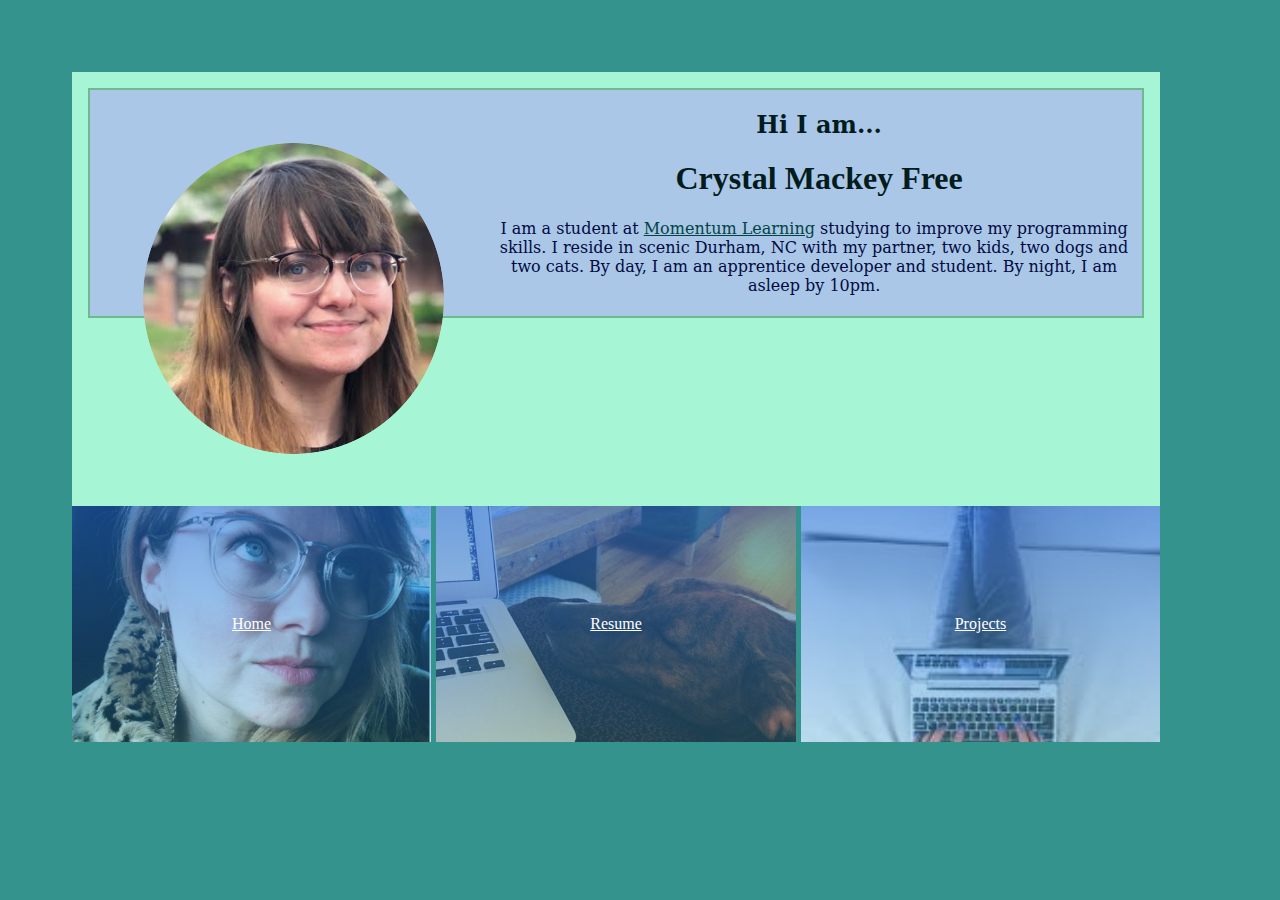
<file: index.html>
<!DOCTYPE html>
<html lang="en">
  <head>
    <title>Crystal Mackey Free - Software Developer </title>
    <meta charset="utf-8">
    <meta http-equiv="X-UA-Compatible" content="IE=edge">
    <meta name="viewport" content="width=device-width, initial-scale=1">
    <link rel="stylesheet" href="style.css">
  </head> 
  <div class="main">
    <body>
      <div class="index_words">
        <img class="myface" src="assets/circleface.png">
        <h2>Hi I am...</h2>
        <section class="index_name"><h1>Crystal Mackey Free</h1></section>
        <p class="get_to_know_me">
            I am a student at <a href="https://www.momentumlearn.com/">Momentum Learning</a> studying to improve my programming skills.
            I reside in scenic Durham, NC with my partner, two kids, two dogs and two cats. By day, I am an apprentice developer and student.
            By night, I am asleep by 10pm.
        </p>
      </div>
    </body>
    <div class="clearfix"></div>
  </div>
  <footer>
      <div class="button resume"><a href="resume.html">Resume</a></div>
      <div class="button projects"><a href="projects.html">Projects</a></div>
      <div class="button home"><a href="index.html">Home</a></div>
  </footer>
</html>
</file>
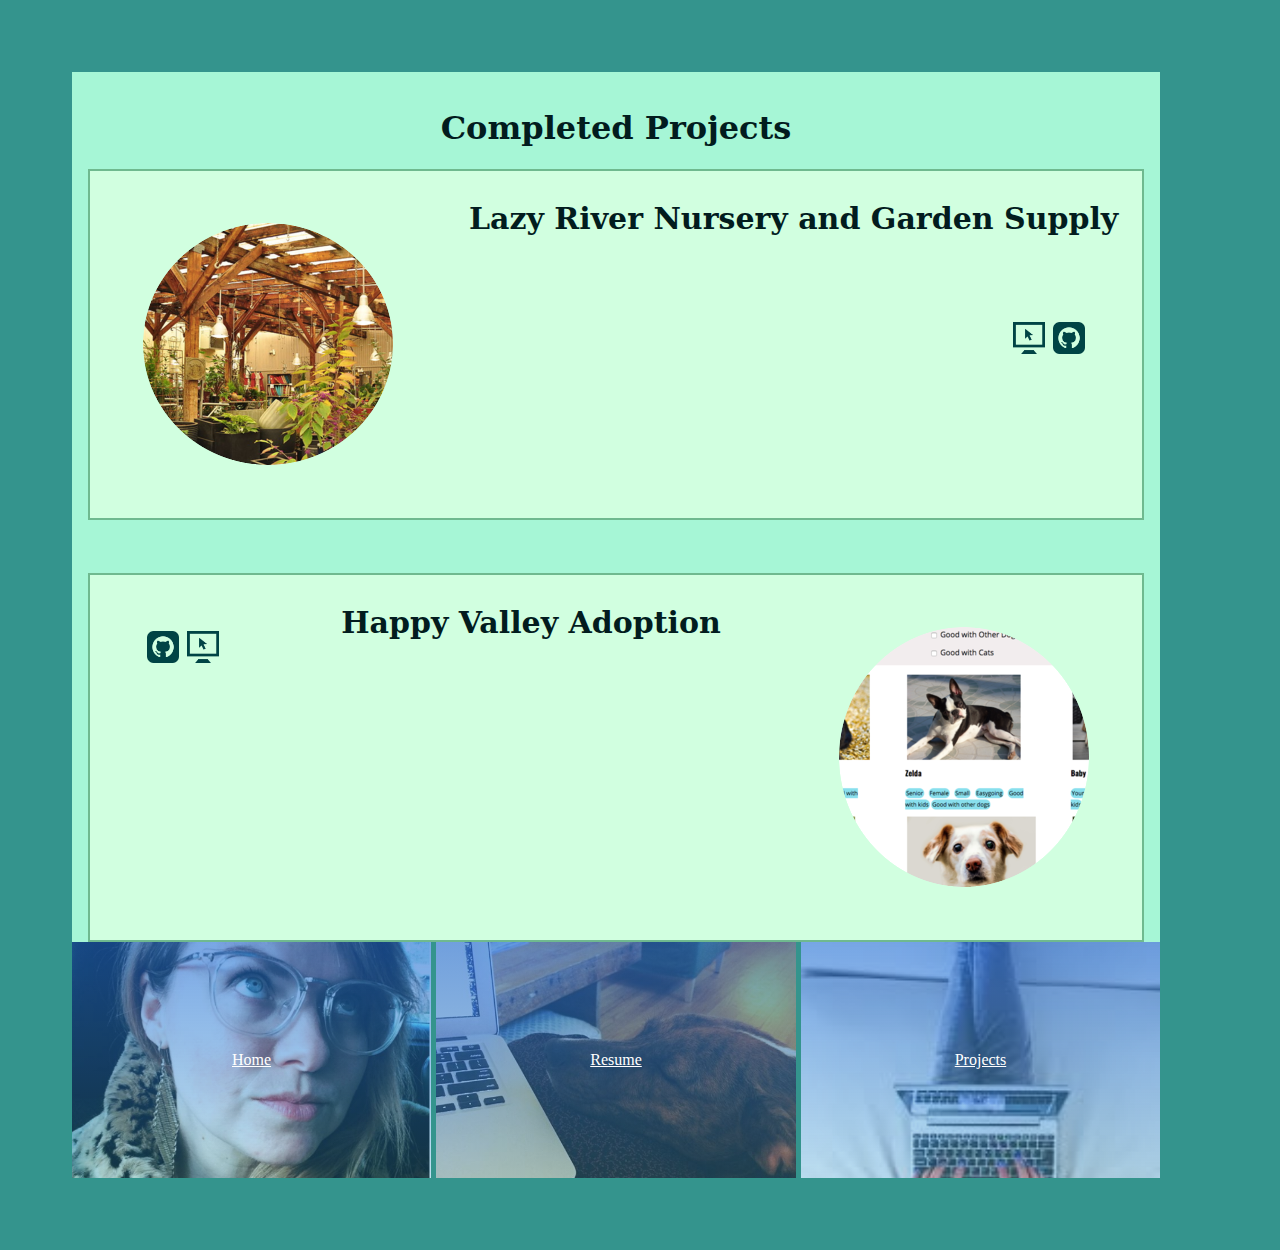
<file: projects.html>
<!DOCTYPE html>
<html lang="en">

<head>
    <title>Crystal Mackey Free - Projects </title>
    <meta charset="utf-8">
    <meta http-equiv="X-UA-Compatible" content="IE=edge">
    <meta name="viewport" content="width=device-width, initial-scale=1">
    <link rel="stylesheet" href="style.css">
</head>
<div class="main_intro">

    <body class="bod_project">
        <h1><strong>Completed Projects</strong></h1>
        <section class="project_1">
            <h3>Lazy River Nursery and Garden Supply</h3>
            <img src="assets/gardencircle.png">
            <!-- <p>Html website created for a gardening store. It features three pages, including a currently in stock section.</p> -->
            <section class="links_1">
                <a href="https://ruby-chicory.glitch.me/"><img src="assets/computer.png"></a>
                <a href="https://glitch.com/edit/#!/ruby-chicory?path=README.md:1:0"><img src="assets/iconmonstr-github-3-240.png"></a>
            </section>
            <div class="clearfix"></div>
        </section>
        <section class="project_2">
            <h3>Happy Valley Adoption</h3>
            <img src="assets/happyvalleycircle.png">
            <!-- <p>Page Mockup for an adoption website featuring a form, created with Html and CSS.</p> -->
            <section class="links_2">
                <a href="https://changeable-christmas.glitch.me/"><img src="assets/computer.png"></a>
                <a href="https://glitch.com/edit/#!/changeable-christmas?path=style.css:1:0"><img src="assets/iconmonstr-github-3-240.png"></a>
            </section>
            <div class="clearfix"></div>
        </section>
    </body>
    <div class="clearfix"></div>
</div>
<footer>
    <div class="button resume">
        <a href="resume.html">Resume</a>
    </div>
    <div class="button projects">
        <a href="projects.html">Projects</a>
    </div>
    <div class="button home">
        <a href="index.html">Home</a>
    </div>
</footer>

</html>
</file>
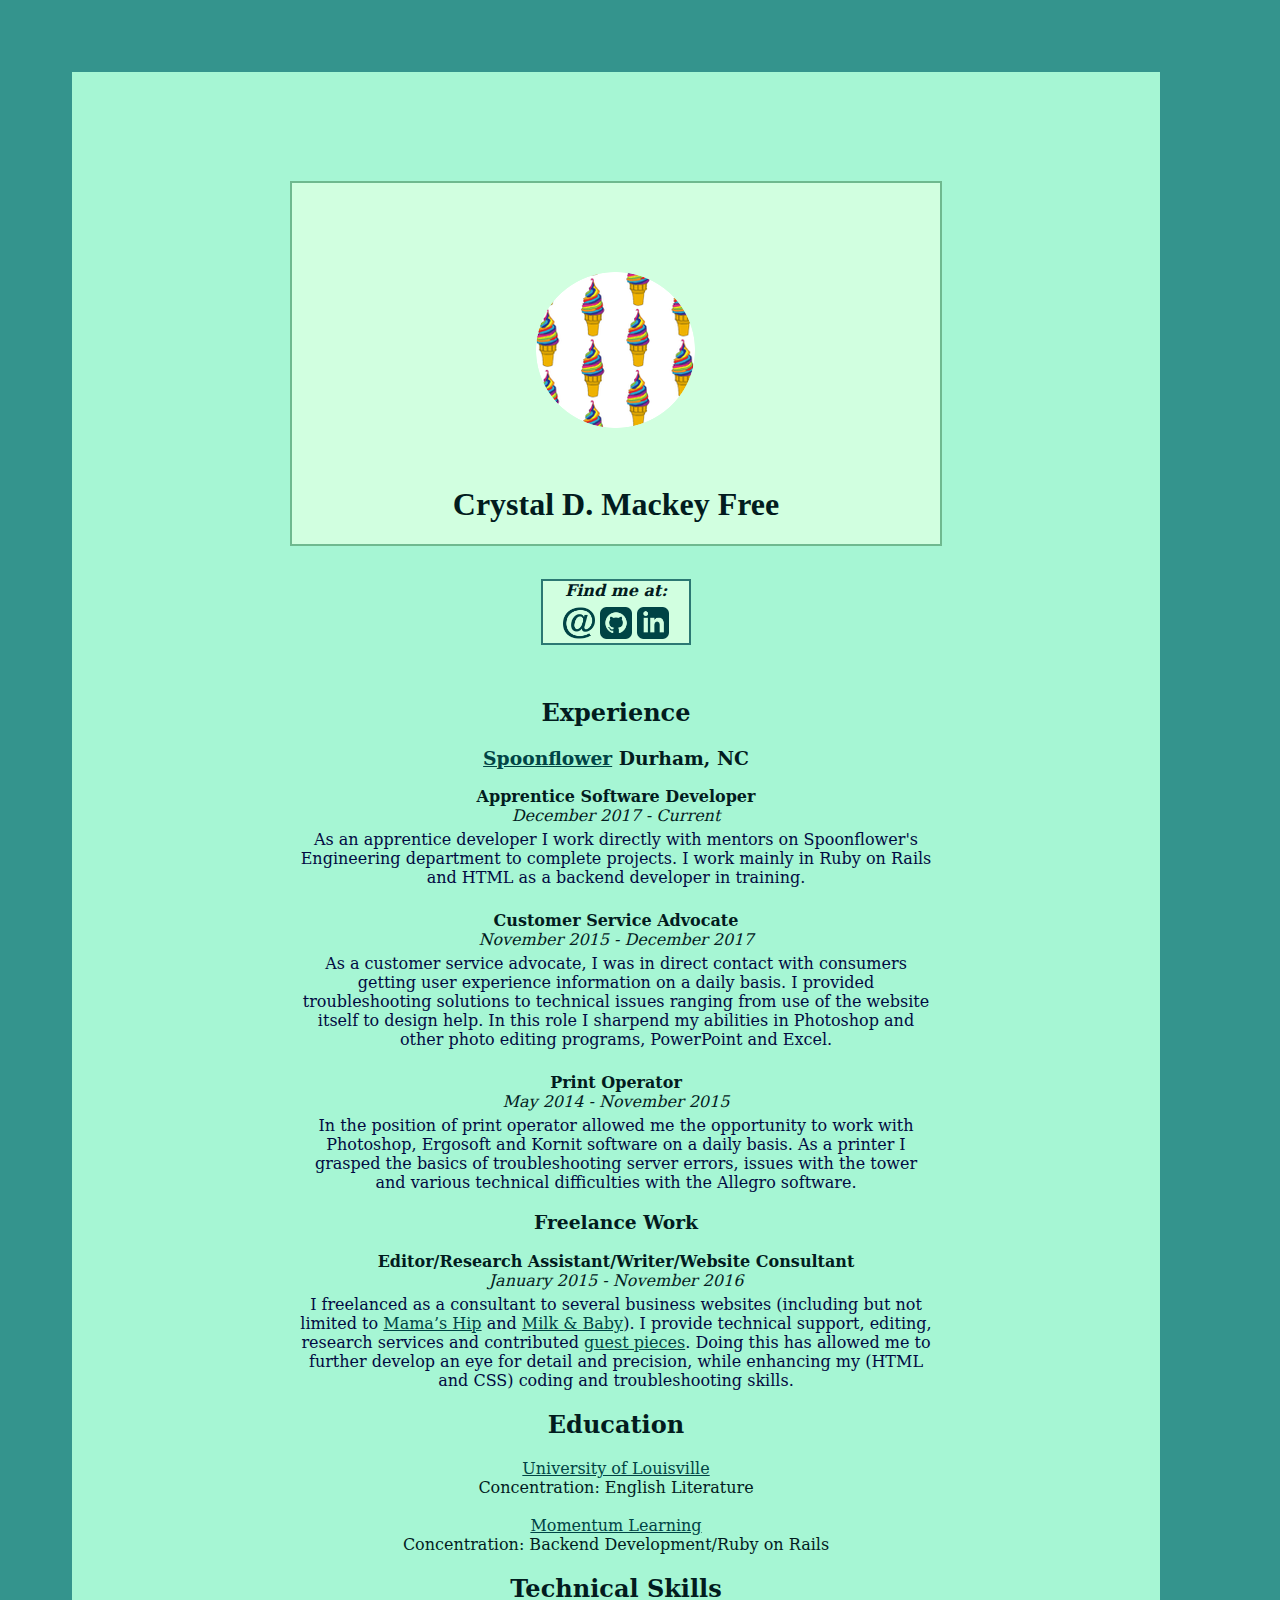
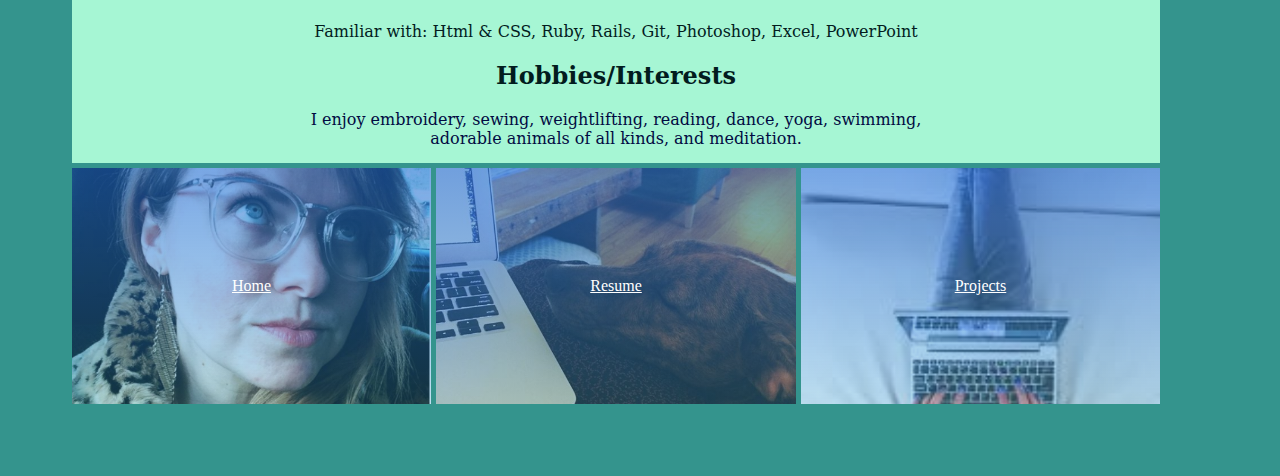
<file: resume.html>
<!DOCTYPE html>
<html lang="en">
    <head>
    <title>Crystal Mackey Free - Resume </title>
    <meta charset="utf-8">
    <meta http-equiv="X-UA-Compatible" content="IE=edge">
    <meta name="viewport" content="width=device-width, initial-scale=1">
    <link rel="stylesheet" href="style.css">
    </head>  
    <div class="resume_bod">
        <body>
            <div class="top">
                <div class="header_img"><img src="assets/round cones.png"></div>
                <div class="name"><h1>Crystal D. Mackey Free</h1></div>
            </div>
            <div class="contact_info">
                <strong><em>Find me at:</em></strong><br>
                <a href="mailto:crystalmackeyfree@gmail.com"><img src="assets/iconmonstr-email-12-240.png"></a>
                <a href="https://github.com/cdmackeyfree"><img src="assets/iconmonstr-github-3-240.png"></a>
                <a href="https://www.linkedin.com/in/crystal-mackey-free-82a72913a/"><img src="assets/iconmonstr-linkedin-3-240.png"></a>
            </div>
            <!-- <section class="intro">	
                <p>I thrive in shifting landscapes and I am able to adapt to change quickly and efficiently. </p>
                <p>Professionally friendly, customer-focused and a life long learning addict - I am constantly on the lookout for a new problem to solve.</p>
            </section> -->
            <section class="experience">
            <h2>Experience</h2>

                <h3><a href="wwww.spoonflower.com">Spoonflower</a> Durham, NC</h3>
                <strong>Apprentice Software Developer</strong> 
                <br><em>December 2017 - Current</em>
                <p>As an apprentice developer I work directly with mentors on Spoonflower's Engineering department to complete 
                projects. I work mainly in Ruby on Rails and HTML as a backend developer in training.</p>

                <br><strong>Customer Service Advocate</strong> 
                <br><em>November 2015 - December 2017</em>
                <p>As a customer service advocate, I was in direct contact with consumers getting user experience information
                on a daily basis. I provided troubleshooting solutions to technical issues ranging from use of the website 
                itself to design help. In this role I sharpend my abilities in Photoshop and other photo editing programs, 
                PowerPoint and Excel.</p>

                <br><strong>Print Operator</strong> 
                <br><em>May 2014 - November 2015</em>
                <p>In the position of print operator allowed me the opportunity to work with Photoshop, Ergosoft and Kornit software 
                on a daily basis. As a printer I grasped the basics of troubleshooting server errors, issues with the tower 
                and various technical difficulties with the Allegro software.</p>

                <h3>Freelance Work</h3>
                <strong>Editor/Research Assistant/Writer/Website Consultant</strong>
                <br><em>January 2015 - November 2016</em>
                <p>I freelanced as a consultant to several business websites (including but not limited to <a href="http://mamas-hip.com/blog/">Mama’s Hip</a> and <a href="https://www.milkandbaby.com/blogs/">Milk & Baby</a>). 
                I provide technical support, editing, research services and contributed <a href="http://www.scarymommy.com/dont-have-to-be-martyr-to-be-mother/">guest pieces</a>. 
                Doing this has allowed me to further develop an eye for detail and precision, 
                while enhancing my (HTML and CSS) coding and troubleshooting skills.</p>
            </section>

            <section class="edu">
                <h2>Education</h2>
                <a href ="http://louisville.edu/">University of Louisville</a>
                <section class="description">Concentration: English Literature</section>

               <br><a href="http://momentumlearn.com/">Momentum Learning</a>
               <section class="description">Concentration: Backend Development/Ruby on Rails</section>

                <h2>Technical Skills</h2>
                <section class="description">Familiar with: Html & CSS, Ruby, Rails, Git, Photoshop, Excel, PowerPoint</section>
            </section>
            <section class="interests">
            <h2>Hobbies/Interests</h2>
            <p>I enjoy embroidery, sewing, weightlifting, reading, dance, yoga, swimming, adorable animals of all kinds, and meditation.</p>
            </section>
        </body>
    </div>
    <footer>
        <div class="button resume"><a href="resume.html">Resume</a></div>
        <div class="button projects"><a href="projects.html">Projects</a></div>
        <div class="button home"><a href="index.html">Home</a></div>
    </footer>
</html>
</file>
<file: style.css>
/* 
#021C1E - blue black
#004445 - cadet blue
#2C7873 - rain
#6FB98F - greenery
*/

* {
    box-sizing: border-box;
}

h1, h2, h3 {
    color: #021C1E;
    text-align: center;
}

.header_img {
    width: 75%;
    height: 50%;
    display: inline-block;
    margin: 0 0 5% 0;
}

.links_1 img{
    width: 2.5rem;
}

.links_2 img{
    width: 2.5rem;
}

body a {
    color: #004445;
}

footer a {
    color: #ffff;
}

.main {
    background-color: #A6F6D6;
    padding: 1rem 1rem 0 1rem;
}

.main_intro {
    background-color: #A6F6D6;
    padding: 1rem 1rem 0 1rem;
}

body {
    font-family: Constantia, "Lucida Bright", Lucidabright, "Lucida Serif", Lucida, "DejaVu Serif", "Bitstream Vera Serif", "Liberation Serif", Georgia, serif;
    width: 95%;
    padding: 5%;
    text-align: center;
    background-color: #34948D;
    color: #021C1E;
    float: left;
}

.get_to_know_me{
    padding: 0 0 1rem 0;
}

.contact_info{
    border-style: solid;
    border-color: #2C7873;
    border-width: 2px;
    width: 150px;
    display: inline-block;
    margin: 0 0 5% 0;
    text-align: center;
}

.resume_bod{
    background-color: #A6F6D4;
    text-align: center;
    
}

.contact_info img{
    width: 2rem;
}

p {
    margin: 5px 10px 5px 10px;
    color: #010A42;
}

.interests {
    margin: 5px;
    padding: 0 0 10px 0;
}

img {
    max-width: 100%;
    display: inline-block;
    padding-top: 5%;
}


.bod_project{
    font-family: Constantia, "Lucida Bright", Lucidabright, "Lucida Serif", Lucida, "DejaVu Serif", "Bitstream Vera Serif", "Liberation Serif", Georgia, serif;
    width: 95%;
    padding: 5%;
    background-color: #34948D;
    color: #021C1E;
    display: inline-block;
}


footer img {
    height: 300px;
}

.index_name {
    font-family: Lucidabright, "Lucida Serif", serif;
    font-weight: bolder;
}

.button {
    width: 33%;
    font-family: Lucidabright, "Lucida Serif", serif;
    text-align: center;
    padding: 10%;
    
}

.projects {
    float: right;
    background: linear-gradient(rgba(31, 109, 212, 0.6), rgba(42, 151, 200, 0.3)), no-repeat center/cover url(assets/computer.jpeg);
}

.home {
    float: left;
    background: linear-gradient(rgba(31, 109, 212, 0.6), rgba(42, 151, 200, 0.3)), no-repeat center/cover url(assets/myface.png);
}

.resume{
    display: inline-block;
    background: linear-gradient(rgba(31, 109, 212, 0.6), rgba(42, 151, 200, 0.3)), no-repeat center/cover url(assets/Cosmo.png);
}

.header_img {
    padding: 10% 0 0 0;
}

.clearfix {
    clear: both;
}

@media screen and (max-width: 991px) {
    .project_1 {
        display: inline-block;
        padding-bottom: 5%;
    }

    .project_2 {
        display: inline-block;
        padding-bottom: 5%;
    }
}

@media screen and (min-width: 992px){
    
    .myface{
        padding: 5%;
        float: left;
    }

    .index_words {
        border-style: solid;
        border-width: 2px;
        border-color: #6FB98F;
        background-color: #ABC7E7;
    }

   
    .name {
        font-family: Lucidabright, "Lucida Serif", serif;
        font-weight: bolder;
    }


    .contact_info {
        text-align: center;
        margin: 0 35% 5% 35%; 
        background-color: #D1FFE0;
        }
    }

    .top {
        border-style: solid;
        border-width: 2px;
        border-color: #6FB98F;
        background-color: #D1FFE0;
        margin-bottom: 5%;
    }

    .resume_bod {
        padding-left: 20%;
        padding-right: 20%;
        padding-top: 10%;
    }

    .project_1 {
        width: 100%;
        border-style: solid;
        border-width: 2px;
        border-color: #6FB98F;
        background-color: #D1FFE0;
        margin-bottom: 5%;
    }

    .project_1 img {
        float: left;
        padding: 5%;
    }

    .links_1 {
        padding: 5%;
        float: right;
    }

    .links_2{
        padding: 5%;
        float: left;
    }

    .project_1 h3 {
        display: inline-block;
        font-size: 30px;
    }

    .project_1 p {
        padding: 5%;
    }

    .project_2 {
        width: 100%;
        border-style: solid;
        border-width: 2px;
        border-color: #6FB98F;
        background-color: #D1FFE0;
    
    }


    .project_2 img {
        float: right;
        padding: 5%;
    }

    .project_2 h3 {
        display: inline-block;
        font-size: 30px;
    }

    .project_2 p {
        padding: 5%;
    }


}
</file>
